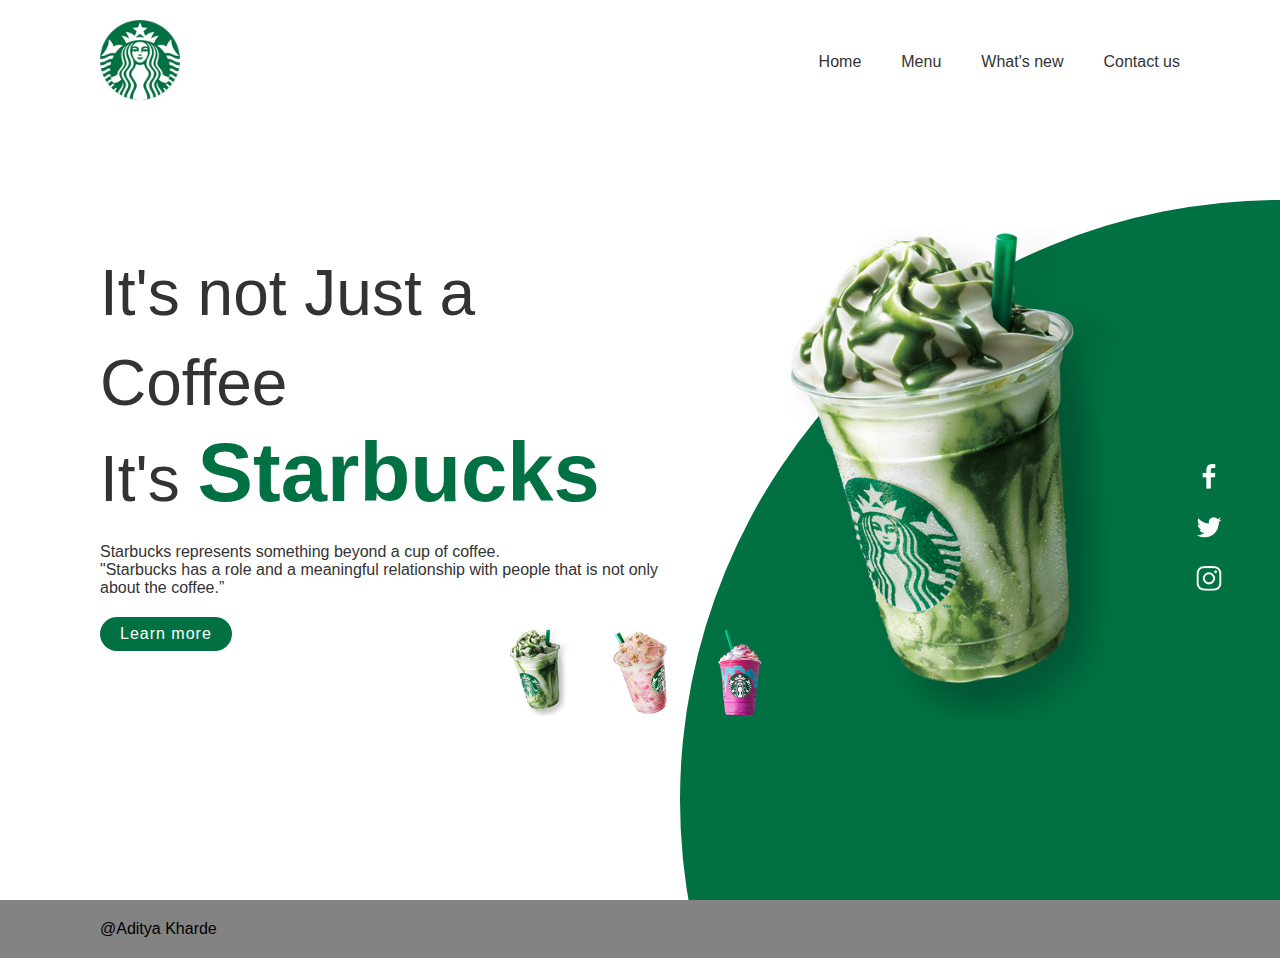
<file: 𝒐𝒊𝒃𝒔𝒊𝒑_𝒕𝒂𝒔𝒌𝒏𝒐 1/index.html>
<!DOCTYPE html>
<html lang="en">
<head>
    <meta charset="UTF-8">
    <meta http-equiv="X-UA-Compatible" content="IE=edge">
    <meta name="viewport" content="width=device-width, initial-scale=1.0">
    <title>Starbucks</title>
</head>

<link rel="stylesheet" href="style.css">
<body>
    <section>
        <div class="circle"></div>
        <header>
            <a href="#"> <img src="logo.png" class="logo"> </a>
            <ul>
                <li><a href="#">Home </a></li>
                <li><a href="#">Menu</a></li>
                <li><a href="#">What's new</a></li>
                <li><a href="#">Contact us </a></li>
            </ul>
        </header>

       <div class="content">
            <div class="textbox">
                <h2>It's not Just a Coffee <br>It's <span> Starbucks </span> </h2>
                <p> <br> Starbucks represents something beyond a cup of coffee. <br> "Starbucks has a role and a meaningful relationship with people that is not only about the coffee.” </p>
                <a href="#">Learn more </a>
            </div>
          <div class="imgbox">
            <img src="img1.png" class="starbucks">
          </div>
        </div> 
        <ul class="thumb">
            <li><img src="thumb1.png" onclick="imgSlider('img1.png')"></li>
            <li><img src="thumb2.png" onclick="imgSlider('img2.png')"></li>
            <li><img src="thumb3.png" onclick="imgSlider('img3.png')"></li>
        </ul>

        <ul class="sci">
            <li><a href="#"><img src="facebook.png"></a></li>
            <li><a href="#"><img src="twitter.png"></a></li>
            <li><a href="#"><img src="instagram.png"></a></li>
        </ul>
    </section>
    <script type="text/javascript">
        function imgSlider(anything){
            document.querySelector('.starbucks').src=anything;
        }
    </script>
    <footer>
        <p> @Aditya Kharde</p>
    </footer>

</body>
</html>
</file>
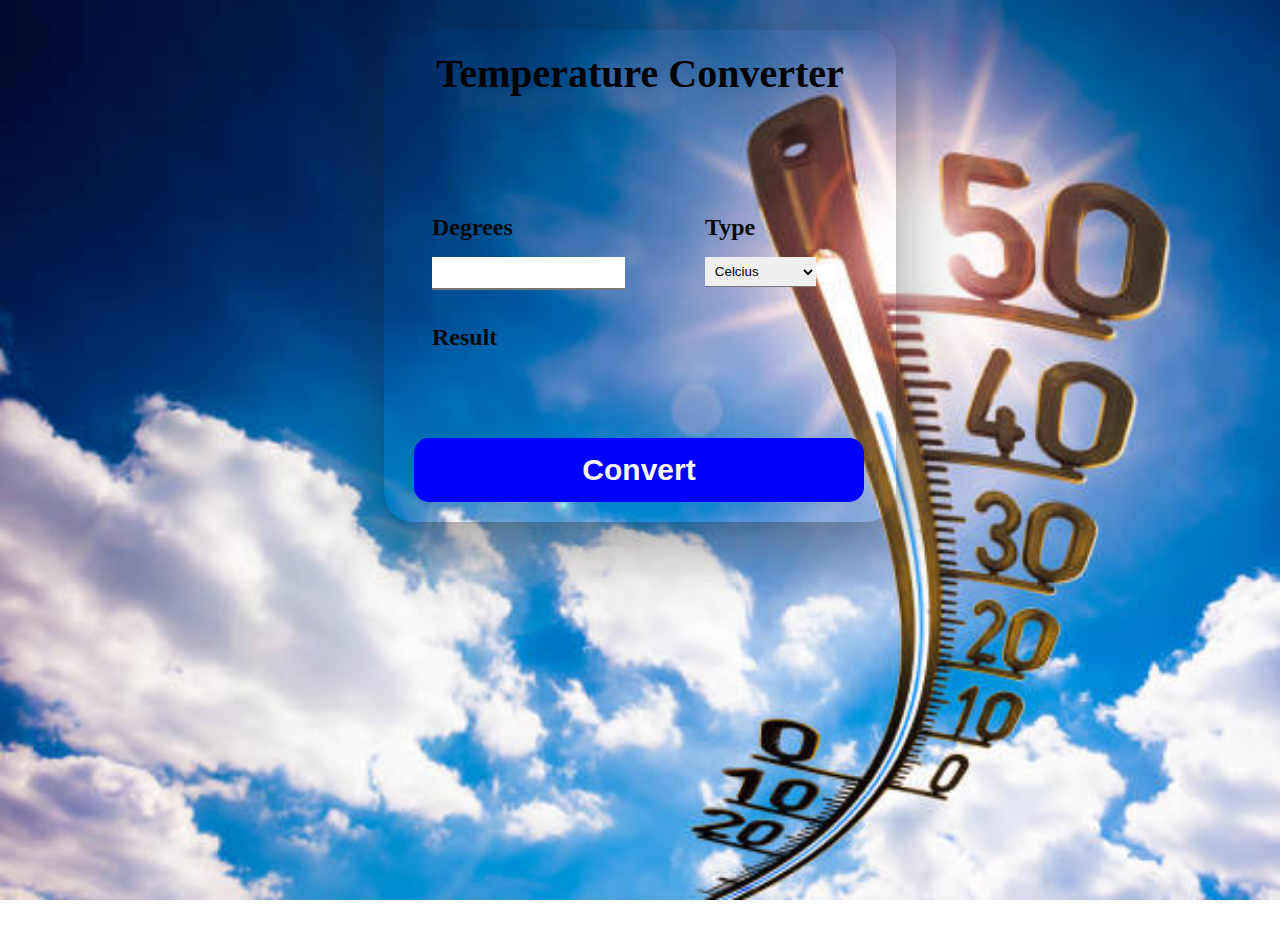
<file: 𝒐𝒊𝒃𝒔𝒊𝒑_𝒕𝒂𝒔𝒌𝒏𝒐 3/index.html>
<!DOCTYPE html>
<html lang="en">

<head>
    <meta charset="UTF-8">
    <meta http-equiv="X-UA-Compatible" content="IE=edge">
    <meta name="viewport" content="width=device-width, initial-scale=1.0">
    <!-- <title>Temperature Converter</title> -->
    <link rel="stylesheet" href="style.css" />
</head>

<body>
    <div id="box">
    <h1 id="headeris">Temperature Converter</h1>
    <!-- <h1 id="headern">Celsius to Fahrenheit</h1> -->
    <div id="main_div">

        <div id="container">
            <form name="calculator" onsubmit="myfun();return false;">
               <div id="column">
                    <div id="row">
                    <label>Degrees </label><br>
                    <input type="text" id="temp" name="temp" >
                    </div>
                    
                    <div id="row">
                    <label>Type </label><br>
                <select id="select_temp" name="select_temp" id="select_temp">
                    <optgroup label="Temperature">
                    <option value="Celcius" name="celcius">Celcius</option>
                    <option value="Fehranheit" name="fahrenheit">Fahrenheit</option>
                    
                </optgroup>
                </select>
                    </div>
                    </div>
                <br>
                <div id="row">
                    <label>Result </label><br>
                <div id="resultcontainer">
                    <span id="myresult"></span>
                </div></div>
                <br /><br />
                <input type="submit" id="btn1" value="Convert" />
            </form>

        </div>

        
    </div>
</div>

<style>
    body {
      background-image: url('image.100.jpg');
      background-repeat: no-repeat;
      background-attachment: fixed;
      background-size: 100% 100%;
    }
    </style>
</body>
<script src="java.js"></script>
</html>
</file>
<file: 𝒐𝒊𝒃𝒔𝒊𝒑_𝒕𝒂𝒔𝒌𝒏𝒐 1/style.css>
*
{
    margin: 0;
    padding: 0;
    box-sizing: border-box;
    font-family: Arial, Helvetica, sans-serif;
}
 section
{
    position: relative;
    width: 100%;
    min-height: 100vh;
    padding: 100px;
    display: flex;
    justify-content: space-between;
    align-items: center;
    background: #fff;
}
header
{
    position: absolute;
    top: 0;
    left: 0;
    width: 100%;
    padding: 20px 100px;
    display: flex;
    justify-content: space-between;
    align-items: center;
}
header .logo
{
    position: relative;
    max-width: 80px;
}
header ul
{
    position: relative;
    display: flex;
}
header ul li
{
    list-style: none;
}
header ul li a
{
    display: inline-block;
    color: #333;
    font-weight: 400;
    margin-left: 40px;
    text-decoration: none;
}
header ul li :hover{
    background: #595858;
    color: #fbfafa;
}
.content
{
    position: relative;
    width: 100%;
    display: flex;
    justify-content: space-between;
    align-items: center;
}
.content .textbox
{
    position: relative;
    max-width: 1500x;
}
.content .textbox h2
{
    color: #333;
    font-size: 4em;
    line-height: 1.4em;
    font-weight: 500;
}
.content .textbox h2 span
{
    color: #017143;
    font-size: 1.3em;
    font-weight: 900;
}
.content .textbox p
{
      color: #333;
}
.content .textbox a
{
    display: inline-block;
    margin-top: 20px;
    padding: 8px 20px ;
    background: #017143;
    color: #fff;
    border-radius: 40px;
    font-weight: 500;
    letter-spacing: 1px;
    text-decoration: none;
}
.content .imgbox
{
    width: 600px;
    display: flex;
    justify-content: flex-end;
    padding-right: 50px;
    margin-top: 50px;
}
.content .imgbox img
{
    max-width: 340px;
}
.thumb
{
    position: absolute;
    left: 50%;
    bottom: 20%;
    transform: translate(-50%);
    display: flex;
}
.thumb li
{
    list-style: none;
    display: inline-block;
    margin: 0px 20px;
    cursor: pointer;
    transition: 0.5s;
}
.thumb li:hover
{
    transform: translate(-15px);
}
.thumb li img
{
    max-width: 60px;
}
.sci
{
    position: absolute;
    top: 50%;
    right: 30px;
    transform: translate(-50%);
    display: flex;
    justify-content: center;
    align-items: center;
    flex-direction: column;
}
.sci li
{
    list-style: none;
}
.sci li a
{
    display: inline-block;
    margin: 5px 0;
    transform: scale(0.6);
    filter: invert(1);
}
.circle
{
    position: absolute;
    left: 0;
    top: 0;
    width: 100%;
    height: 100%;
    background: #017143;
    clip-path: circle(600px at right 800px);
}
footer
{
    position: bottom;
    top: 0;
    margin: left 0;
    width: 100%;
    padding: 20px 100px;
    display: flex;
    text-align: center;
    background: #848383;

}
</file>
<file: 𝒐𝒊𝒃𝒔𝒊𝒑_𝒕𝒂𝒔𝒌𝒏𝒐 3/style.css>
*{
    margin:0;
    padding:0;

}
body{
   margin-top: 30px;
   height:100vh ;
    width:100vw;
    display: flex;
    flex-direction: column;
    justify-content:flex-start;
    align-items:center;
    
}
#box{
    width:40%;
    border-radius: 30px;
    box-shadow: rgba(29, 28, 28, 0.406) 0px 22px 70px 4px;
}
#main_div
{
    /* background-color:coral; */
    color: rgb(10, 10, 10);
    height:60%;

   
}

#column{
    display: flex;
}
#row{
    
    
    font-weight: bold;
}
label{
    font-weight: bold;
    margin: 1rem 3rem;
    font-size: 1.5rem;

}
#headeris{
    margin: 1rem;
    font-size: 2.5rem;
    text-align: center;
    font-weight: bold;
    height:16vh;
    /* color:coral; */
    margin-top: 20px;
    text-shadow: 16px 22px 11px rgba(134, 126, 126, 0.199);
}

#container{
    /* text-align: center; */
    margin-top: 20px;
    
}
input,select{
    padding:3%;
    margin: 1rem 3rem;
    border-top: #000000;
    border-left: #000000;
    border-right: #000000;
    /* border-radius: 5px; */
}
#btn1{
    
    margin: 20px 30px;
    padding:15px 55px;
    background-color: blue;
    color:rgb(251, 249, 249);
    font-weight: bold;
    border:none;
    font-size: 30px;
    border-radius: 15px;
    width: 450px;

}

#btn1:hover{
    background-color: rgb(125, 123, 112);
    color: #000000;
}

#myresult{
    font-size: 2.5rem;
    text-align: center;
    margin-top: 31px;
}
#resultcontainer{
    display: flex;
    justify-content:center;
    align-items: center;
    
}
form{margin-top:20px;}
</file>
